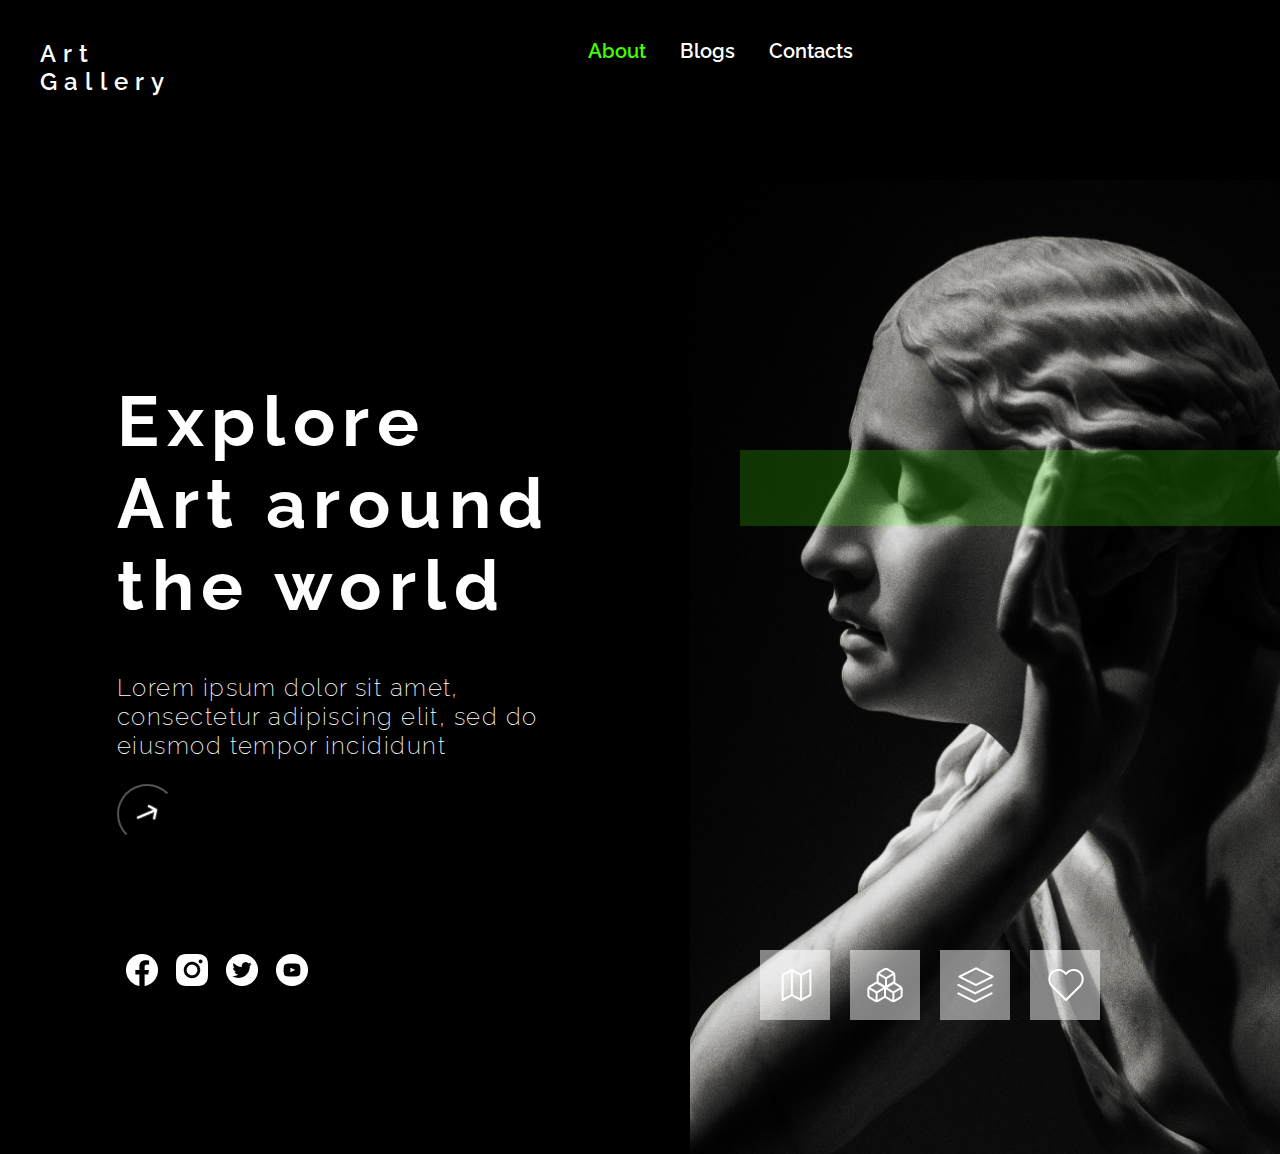
<file: index.html>
<!DOCTYPE html>
<html lang="en">

<head>
    <meta charset="UTF-8">
    <meta http-equiv="X-UA-Compatible" content="IE=edge">
    <meta name="viewport" content="width=device-width, initial-scale=1.0">
    <link rel="stylesheet" href="flex/css/style.css">
    <title>Landing page</title>
</head>

<body>
    <section class="container">
        <header class="flex cap">
            <div class="logo">
                <span>Art<br>Gallery</span>
            </div>
            <div class="menu">
                <a class="active" href="/">About</a>
                <a href="/">Blogs</a>
                <a href="/">Contacts</a>
            </div>
            <!--div class="align-right">
                <img src="imgs/menu.png">
            </div-->
        </header>
        <section class="body flex">
            <div class="body-left">
                <div class="text">
                    <h1>Explore Art around the world</h1>
                    <p>Lorem ipsum dolor sit amet, consectetur adipiscing elit, sed do eiusmod tempor incididunt </p>
                    <button onclick="alert('hola!');" class="btn-arrow"></button>
                    <div class="social-net flex">
                        <a href="/"><i class="facebook"></i></a>
                        <a href="/"><i class="instagram"></i></a>
                        <a href="/"><i class="twitter"></i></a>
                        <a href="/"><i class="youtube"></i></a>
                    </div>
                </div>

            </div>
            <div class="body-right">
                <div class="green-container"></div>
                <div class="more-icons flex">
                    <a href="/"><i class="map"></i></a>
                    <a href="/"><i class="boxes"></i></a>
                    <a href="/"><i class="layers"></i></a>
                    <a href="/"><i class="heart"></i></a>
                </div>
            </div>
        </section>
    </section>
</body>

</html>
</file>
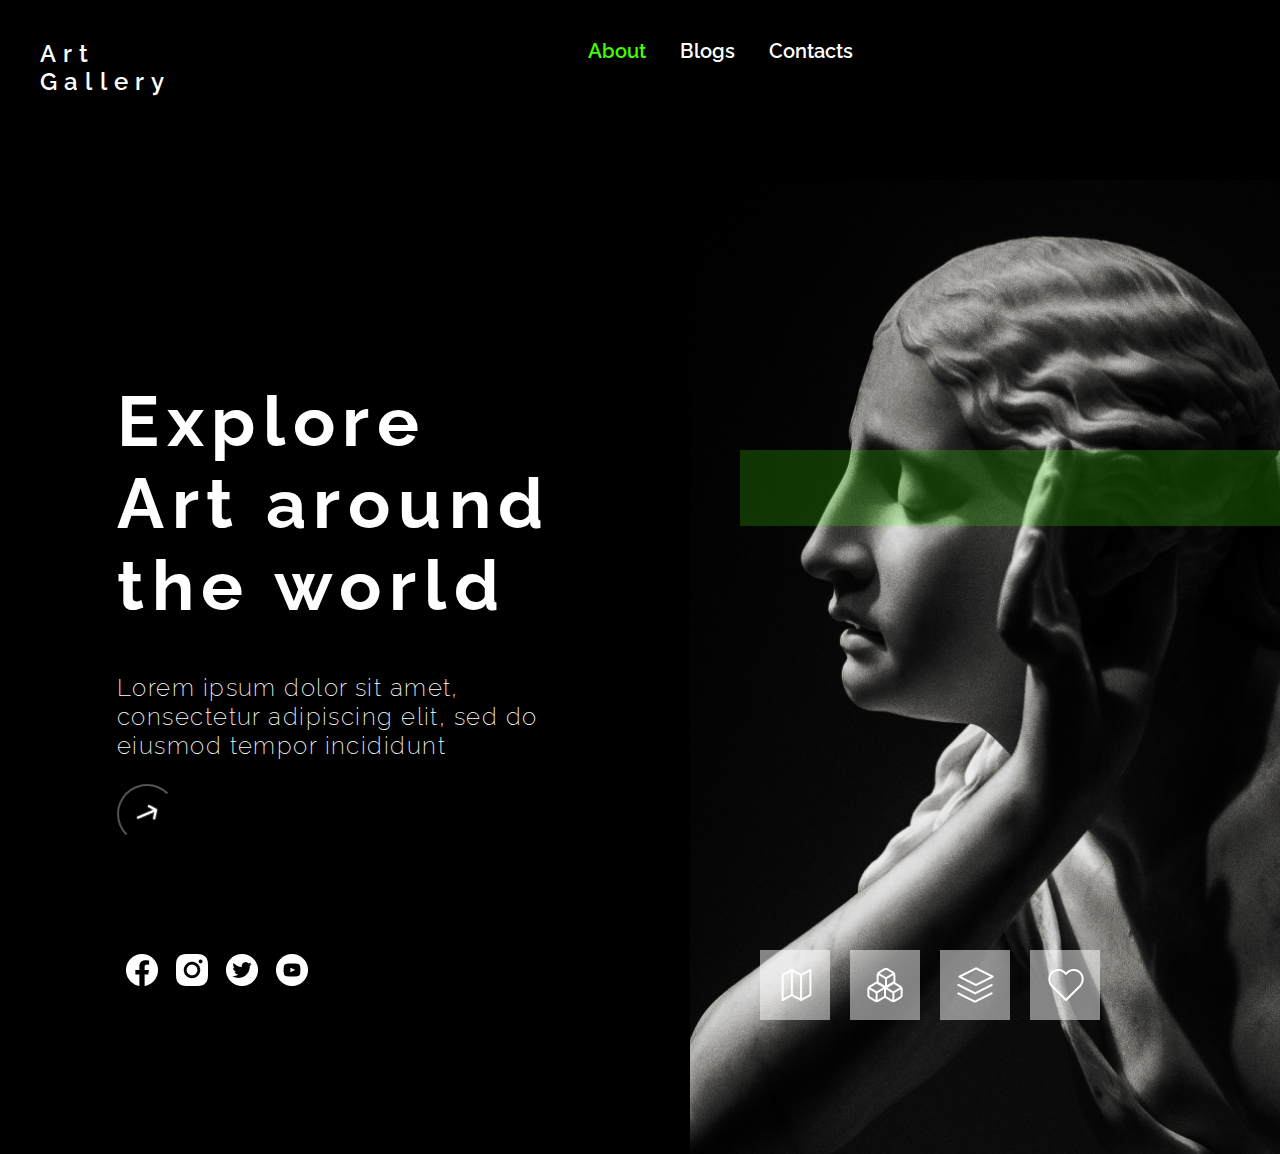
<file: flex/index.html>
<!DOCTYPE html>
<html lang="en">

<head>
    <meta charset="UTF-8">
    <meta http-equiv="X-UA-Compatible" content="IE=edge">
    <meta name="viewport" content="width=device-width, initial-scale=1.0">
    <link rel="stylesheet" href="css/style.css">
    <title>Landing page</title>
</head>

<body>
    <section class="container">
        <header class="flex cap">
            <div class="logo">
                <span>Art<br>Gallery</span>
            </div>
            <div class="menu">
                <a class="active" href="/">About</a>
                <a href="/">Blogs</a>
                <a href="/">Contacts</a>
            </div>
            <!--div class="align-right">
                <img src="imgs/menu.png">
            </div-->
        </header>
        <section class="body flex">
            <div class="body-left">
                <div class="text">
                    <h1>Explore Art around the world</h1>
                    <p>Lorem ipsum dolor sit amet, consectetur adipiscing elit, sed do eiusmod tempor incididunt </p>
                    <button onclick="alert('hola!');" class="btn-arrow"></button>
                    <div class="social-net flex">
                        <a href="/"><i class="facebook"></i></a>
                        <a href="/"><i class="instagram"></i></a>
                        <a href="/"><i class="twitter"></i></a>
                        <a href="/"><i class="youtube"></i></a>
                    </div>
                </div>

            </div>
            <div class="body-right">
                <div class="green-container"></div>
                <div class="more-icons flex">
                    <a href="/"><i class="map"></i></a>
                    <a href="/"><i class="boxes"></i></a>
                    <a href="/"><i class="layers"></i></a>
                    <a href="/"><i class="heart"></i></a>
                </div>
            </div>
        </section>
    </section>
</body>

</html>
</file>
<file: flex/css/style.css>
@import url('https://fonts.googleapis.com/css2?family=Raleway:wght@200;400;600;700&family=Roboto:wght@400;700&display=swap');

body {
    margin: 0;
    font-family: 'Raleway', sans-serif;
}

a {
    color: #fff;
    text-decoration: none;
    font-weight: 600;
    font-size: 20px;
    line-height: 23px;
}

.container {
    width: 1440px;
    /*height: 1024px;*/
    background-color: #000;
    margin: 0 auto;
    color: #fff;
}

.flex {
    display: flex;
    flex-direction: row
}

.flex-center {
    justify-content: center;
}

.align-right {
    text-align: right;
}

header {
    padding: 40px;
    height: 100px;
}

header>div {
    width: 200px;
}

header>:nth-child(2) {
    width: 960px;
}

.logo {
    font-weight: 600;
    font-size: 24px;
    line-height: 28px;
    letter-spacing: 0.3em;
}

.menu {
    text-align: center;
}

.menu a {
    padding: 0 15px;
}

.menu a.active,
.menu a:hover {
    color: #42FF00;
}

.body-left {
    width: 690px;
    height: 974px;
}

.body-right {
    width: 750px;
    height: 974px;
    background-image: url('../assets/imgs/body.png');
    background-size: cover;
    background-position: top center;
}

.body-left .text {
    width: 456px;
    margin: 200px auto 50px;
}

.body-left h1 {
    font-size: 70px;
    letter-spacing: 0.11em;
}

.body-left p {
    font-size: 24px;
    letter-spacing: 0.06em;
    font-weight: 200;
}

.btn-arrow {
    background-image: url('../assets/icons/arrow.png');
    width: 60px;
    height: 60px;
    background-position: center;
    border-radius: 60px;
    background-color: transparent;
    background-repeat: no-repeat;
    cursor: pointer;
}

.btn-arrow:hover {
    background-color: rgba(255, 255, 255, 0.2);
}

.social-net {
    margin-top: 100px;
}

.social-net i {
    width: 40px;
    height: 40px;
    display: block;
    background-repeat: no-repeat;
    background-position: center;
    margin: 5px;
}

.facebook {
    background-image: url('../assets/icons/facebook.png');
}

.instagram {
    background-image: url('../assets/icons/instagram.png');
}

.twitter {
    background-image: url('../assets/icons/twitter.png');
}

.youtube {
    background-image: url('../assets/icons/youtube.png');
}

.more-icons {
    margin: 760px 0 0 60px;
}

.more-icons i {
    width: 70px;
    height: 70px;
    display: block;
    background-repeat: no-repeat;
    background-position: center;
    margin: 10px;
    background-color: rgba(255, 255, 255, 0.5);
}

.map {
    background-image: url('../assets/icons/map.png');
}

.boxes {
    background-image: url('../assets/icons/boxes.png');
}

.layers {
    background-image: url('../assets/icons/layers.png');
}

.heart {
    background-image: url('../assets/icons/heart.png');
}

.green-container {
    width: 700px;
    height: 76px;
    background-color: rgba(66, 255, 0, 0.2);
    margin-top: 270px;
    float: right;
}

i {
    transition: all .2s ease-in-out;
}

i:hover {
    transform: scale(1.3);
}


@media screen and (max-width: 574px) {

    .container {
        width: 100%;
    }

    .cap {
        flex-direction: column;
        align-items: center;
    }

    .logo {
        text-align: center;
    }

    header>:nth-child(2) {
        width: 100%;
        height: 60px;
    }

    .menu {
        margin-top: 5%;
    }

    .flex {
        flex-direction: column;
    }

    .body-left {
        width: 100%;
        height: 30%;
    }
    
    .body-left h1{
       font-size: 55px; 
    }

    .body-left p{
        width: 100%;
        font-size: 25px; 
     }

     .body-left .text{
        margin: 0px auto 1px
     }


    .social-net{
        margin-top: 20px;
        flex-direction: row;
        align-items: center;
    }

    .body-right{
        width: 100%;
        height: 30%;
        background-size: 100%;
        background-repeat: no-repeat;
    }

    .social-net{
        flex-direction: row;
    }

    .green-container{
        margin-top: 25%;
    }

    .more-icons{
        flex-direction: row;
        margin: 300px auto 50px;
        
    }
}
</file>
